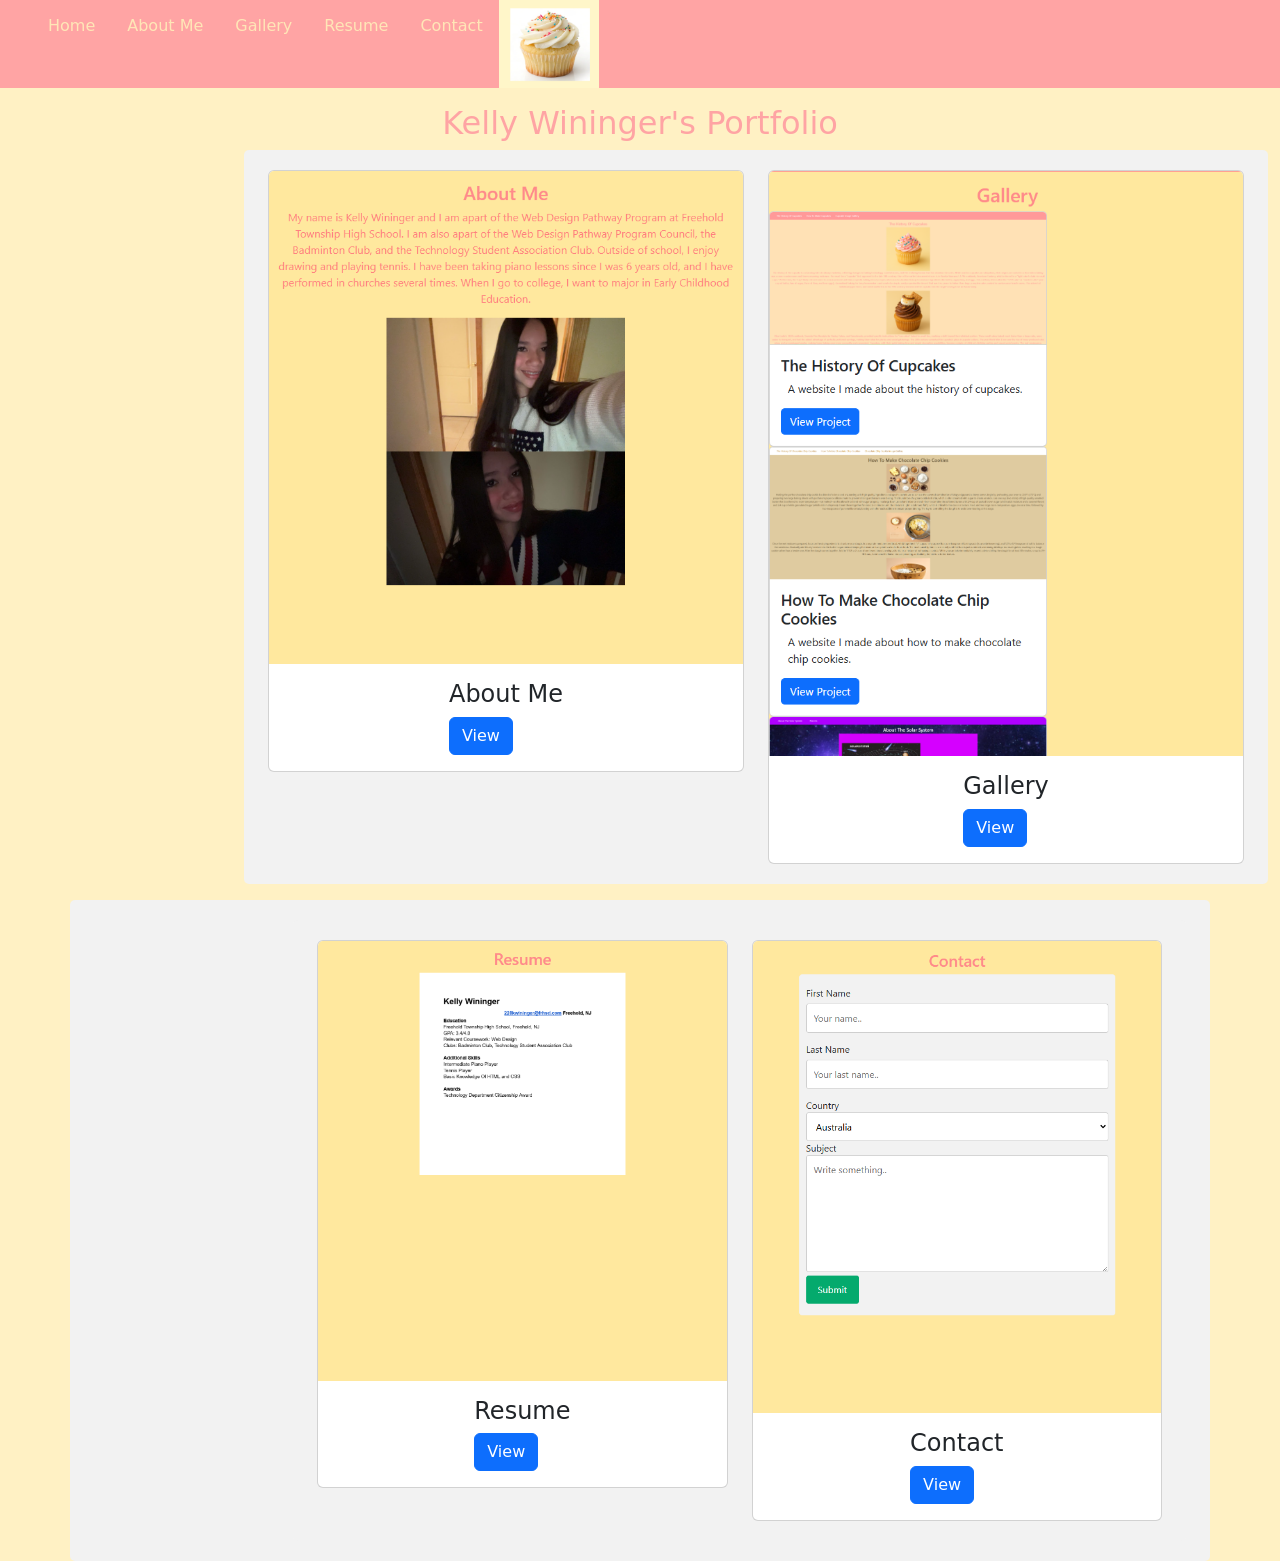
<file: index.html>
<!DOCTYPE html>
<html>
<head>
<title>Home</title>
<meta charset="utf-8">
    <meta name="viewport" content="width=device-width, initial-scale=1">
    <title>Home</title>
	<link rel="stylesheet" href="style.css" />
   <link href="https://cdn.jsdelivr.net/npm/bootstrap@5.3.3/dist/css/bootstrap.min.css" rel="stylesheet">
  <script src="https://cdn.jsdelivr.net/npm/bootstrap@5.3.3/dist/js/bootstrap.bundle.min.js"></script>

</head>
  <body style="background-color: rgb(255, 241, 196);"></body>

<ul>
      <a href="https://kelly-wininger.github.io/Cupcakes/index.html" class="logo-link">
    <img src="img/Screenshot 2026-04-24 083911.png" alt="Company Logo" class="logo-img" style="width: 100px;">
  </a>
  <li><a href="index.html">Home</a></li>
  <li><a href="aboutme.html">About Me</a></li>
  <li><a href="gallery.html">Gallery</a></li>
  <li><a href="resume.html">Resume</a></li>
    <li><a href="contact.html">Contact</a></li>

</ul>
<h2 id="head">Kelly Wininger's Portfolio</h2>
<div class ="hi">
<div class="row container ">
<div class="col-6">
  <div class="card" >
    <img class="card-img-top" src="img/Screenshot 2026-05-07 110429.png" alt="Card image" style="width:100%">
    <div class="card-body">
      <h4 class="card-title">About Me</h4>
      <a href="aboutme.html" class="btn btn-primary">View</a>
    </div>
  </div>
</div>
 
 <div class="col-6">
  <div class="card">
    <img class="card-img-top" src="img/Screenshot 2026-05-07 110446.png" alt="Card image" style="width:100%; align-items: center;">
    <div class="card-body">
      <h4 class="card-title">Gallery</h4>
      <a href="gallery.html" class="btn btn-primary">View</a>
    </div>
  </div>
  </div>
  </div>
  </div>
  <div class="container mt-3">

 <div class ="hi">
<div class="row container ">
<div class="col-6">
  <div class="card" >
    <img class="card-img-top" src="img/Screenshot 2026-05-07 110507.png" alt="Card image" style="width:100%">
    <div class="card-body">
      <h4 class="card-title">Resume</h4>
      <a href="resume.html" class="btn btn-primary">View</a>
    </div>
  </div>
</div>
 
 <div class="col-6">
  <div class="card">
    <img class="card-img-top" src="img/Screenshot 2026-05-11 084328.png" alt="Card image" style="width:100%; align-items: center;">
    <div class="card-body">
      <h4 class="card-title">Contact</h4>
      <a href="contact.html" class="btn btn-primary">View</a>
    </div>
  </div>
  </div>
  </div>
  </div>
    <script src="https://cdn.jsdelivr.net/npm/bootstrap@5.2.3/dist/js/bootstrap.bundle.min.js" integrity="sha384-kenU1KFdBIe4zVF0s0G1M5b4hcpxyD9F7jL+jjXkk+Q2h455rYXK/7HAuoJl+0I4" crossorigin="anonymous"></script>
  </body>
</html>
</file>
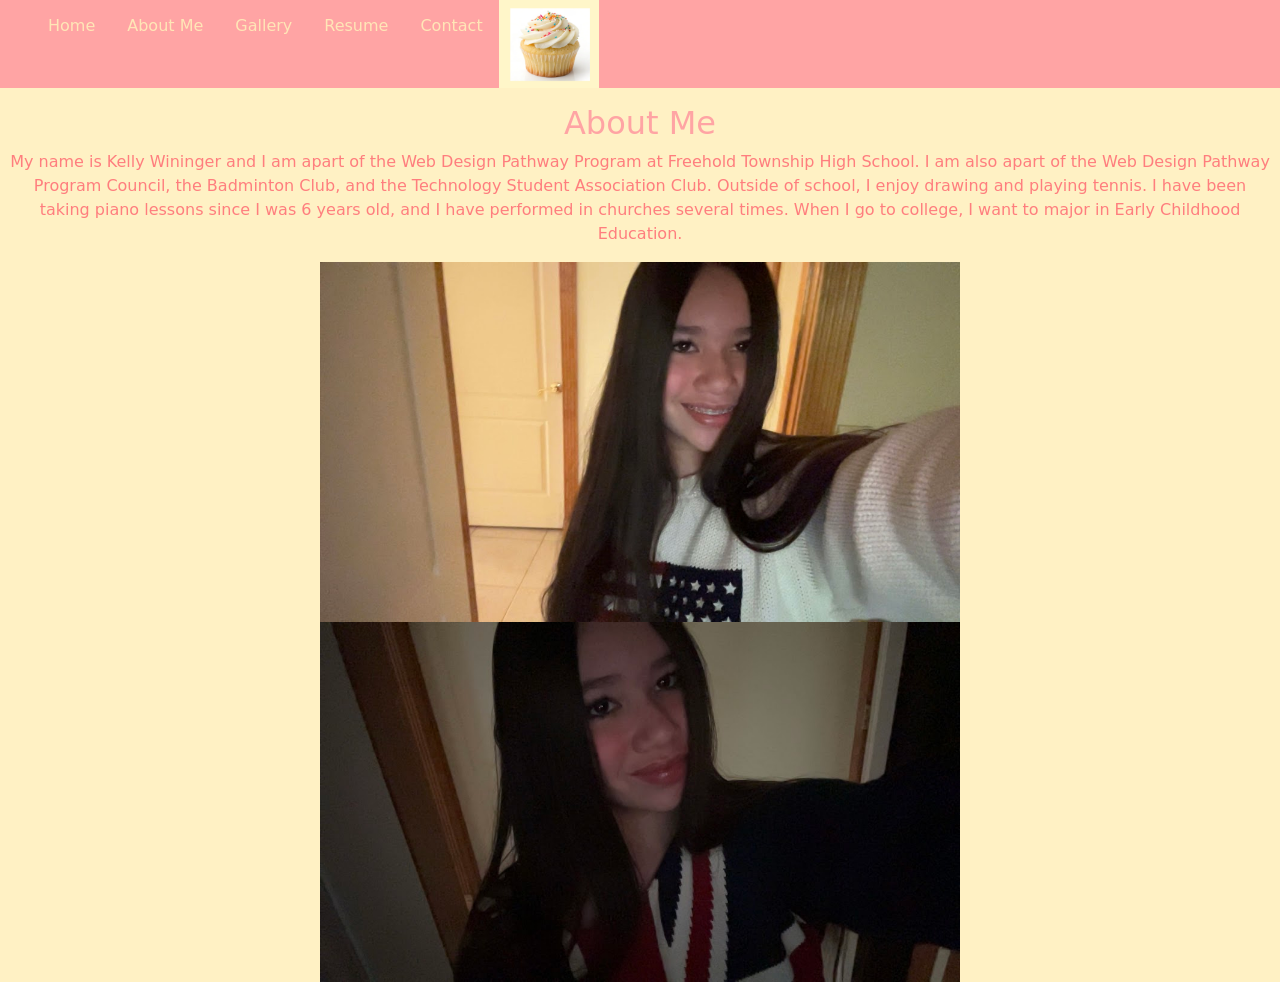
<file: aboutme.html>
<!DOCTYPE html>
<html>
<head>
<title>About Me</title>
<meta charset="utf-8">
    <meta name="viewport" content="width=device-width, initial-scale=1">
    <title>About Me</title>
	<link rel="stylesheet" href="style.css" />
   <link href="https://cdn.jsdelivr.net/npm/bootstrap@5.3.3/dist/css/bootstrap.min.css" rel="stylesheet">
  <script src="https://cdn.jsdelivr.net/npm/bootstrap@5.3.3/dist/js/bootstrap.bundle.min.js"></script>

</head>
  <body style="background-color: rgb(255, 241, 196);"></body>
<ul>
      <a href="https://kelly-wininger.github.io/Cupcakes/index.html" class="logo-link">
    <img src="img/Screenshot 2026-04-24 083911.png" alt="Company Logo" class="logo-img" style="width: 100px;">
  </a>
  <li><a href="index.html">Home</a></li>
  <li><a href="aboutme.html">About Me</a></li>
  <li><a href="gallery.html">Gallery</a></li>
  <li><a href="resume.html">Resume</a></li>
    <li><a href="contact.html">Contact</a></li>

</ul>
<h2 id="head">About Me</h2>
<p id="para">My name is Kelly Wininger and I am apart of the Web Design Pathway Program at Freehold Township High School. I am also apart of the Web Design Pathway Program Council, the Badminton Club, and the Technology Student Association Club. Outside of school, I enjoy drawing and playing tennis. I have been taking piano lessons since I was 6 years old, and I have performed in churches several times. When I go to college, I want to major in Early Childhood Education.</p>
  <img id="img" src="img/IMG_0543.jpeg" integrity="sha384-kenU1KFdBIe4zVF0s0G1M5b4hcpxyD9F7jL+jjXkk+Q2h455rYXK/7HAuoJl+0I4" crossorigin="anonymous"></script>
  <img id="img" src="img/IMG_0879 (1).jpeg" integrity="sha384-kenU1KFdBIe4zVF0s0G1M5b4hcpxyD9F7jL+jjXkk+Q2h455rYXK/7HAuoJl+0I4" crossorigin="anonymous"></script>

</body>
</html>
</file>
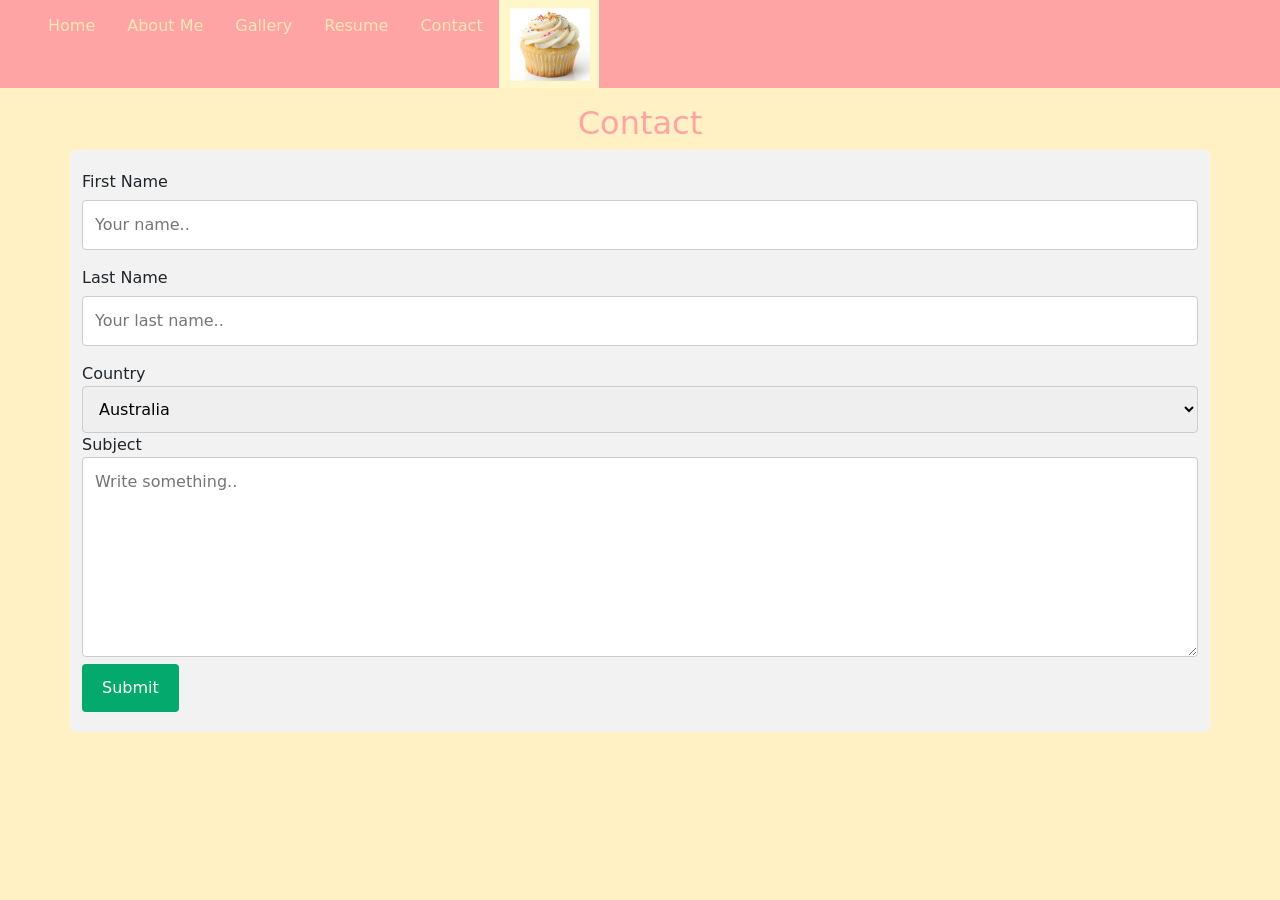
<file: contact.html>
<!DOCTYPE html>
<html>
<head>
<title>Contact</title>
<meta charset="utf-8">
    <meta name="viewport" content="width=device-width, initial-scale=1">
    <title>Contact</title>
	<link rel="stylesheet" href="style.css" />
   <link href="https://cdn.jsdelivr.net/npm/bootstrap@5.3.3/dist/css/bootstrap.min.css" rel="stylesheet">
  <script src="https://cdn.jsdelivr.net/npm/bootstrap@5.3.3/dist/js/bootstrap.bundle.min.js"></script>

</head>
  <body style="background-color: rgb(255, 241, 196);"></body>

<ul>
      <a href="https://kelly-wininger.github.io/Cupcakes/index.html" class="logo-link">
    <img src="img/Screenshot 2026-04-24 083911.png" alt="Company Logo" class="logo-img" style="width: 100px;">
  </a>
  <li><a href="index.html">Home</a></li>
  <li><a href="aboutme.html">About Me</a></li>
  <li><a href="gallery.html">Gallery</a></li>
  <li><a href="resume.html">Resume</a></li>
    <li><a href="contact.html">Contact</a></li>

</ul>
<h2 id="head">Contact</h2>
<div class="container">
  <form action="/action_page.php">
    <label for="fname">First Name</label>
    <input type="text" id="fname" name="firstname" placeholder="Your name..">

    <label for="lname">Last Name</label>
    <input type="text" id="lname" name="lastname" placeholder="Your last name..">

    <label for="country">Country</label>
    <select id="country" name="country">
      <option value="australia">Australia</option>
      <option value="canada">Canada</option>
      <option value="usa">USA</option>
    </select>

    <label for="subject">Subject</label>
    <textarea id="subject" name="subject" placeholder="Write something.." style="height:200px"></textarea>

    <input type="submit" value="Submit">
  </form>
</div>
    <script src="https://cdn.jsdelivr.net/npm/bootstrap@5.2.3/dist/js/bootstrap.bundle.min.js" integrity="sha384-kenU1KFdBIe4zVF0s0G1M5b4hcpxyD9F7jL+jjXkk+Q2h455rYXK/7HAuoJl+0I4" crossorigin="anonymous"></script>
  </body>
</html>
</file>
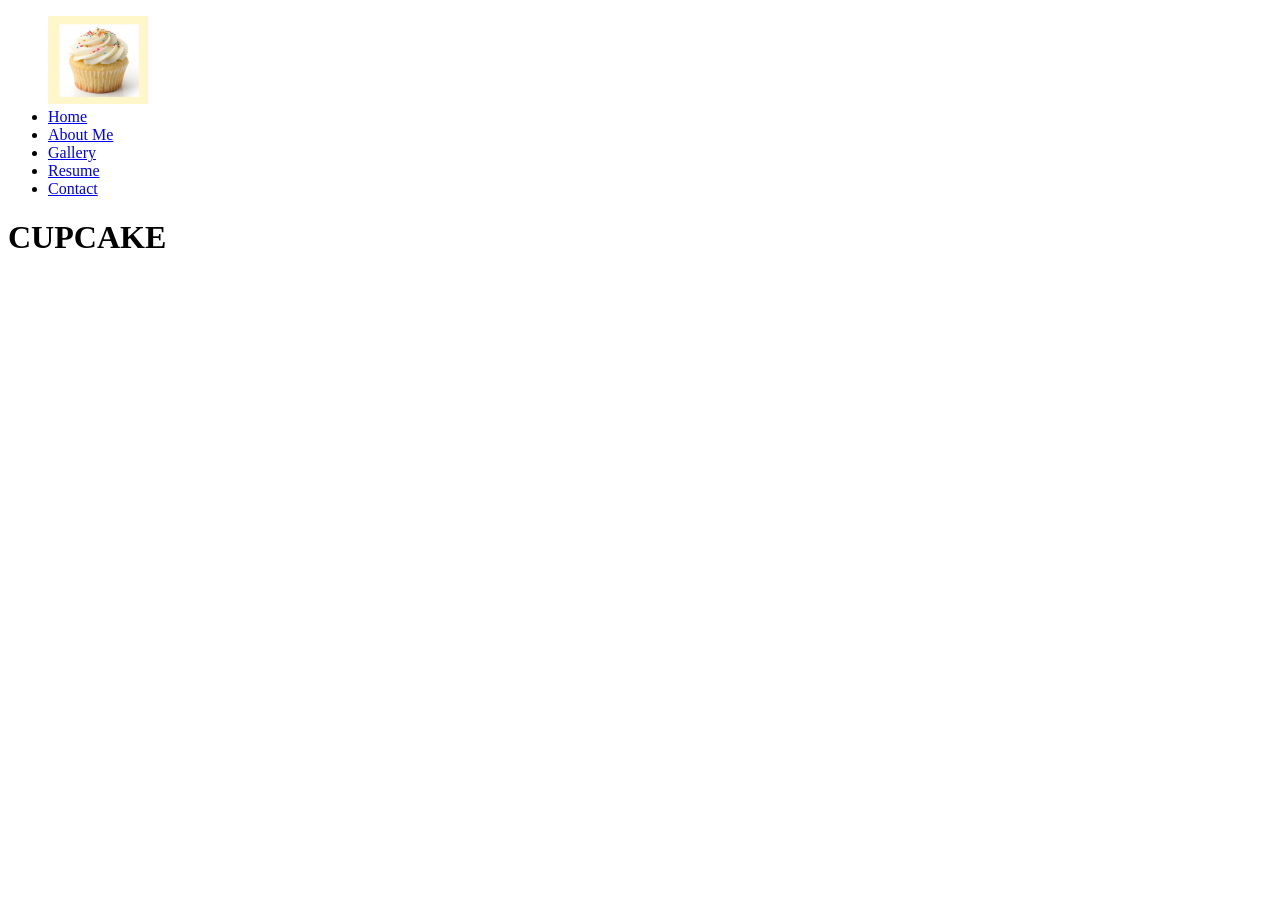
<file: cupcake.html>
<!DOCTYPE html>
<html>
<head>
    <body>
    <title>Cupcakes</title>
<head>
    <meta charset="utf-8">
    <meta name="viewport" content="width=device-width, user-scalable=no, initial-scale=1.0">
    <link href="https://fonts.googleapis.com/css?family=Montserrat:900&display=swap" rel="stylesheet">
</head>
<body>
<ul>
      <a href="https://kelly-wininger.github.io/Cupcakes/index.html" class="logo-link">
    <img src="img/Screenshot 2026-04-24 083911.png" alt="Company Logo" class="logo-img" style="width: 100px;">
  </a>
  <li><a href="index.html">Home</a></li>
  <li><a href="aboutme.html">About Me</a></li>
  <li><a href="gallery.html">Gallery</a></li>
  <li><a href="resume.html">Resume</a></li>
    <li><a href="contact.html">Contact</a></li>

</ul>
    <h1>
        CUPCAKE
        <br>
<!--         <a href="    https://www.google.com.mx/url?sa=i&rct=j&q=&esrc=s&source=images&cd=&ved=2ahUKEwjfg9yj2IXjAhVMDq0KHeRZCzEQjRx6BAgBEAU&url=https%3A%2F%2Fwww.pinterest.com.au%2Fpin%2F456552480969459207%2F&psig=AOvVaw1o3PNGWJBBIp8RCl_qLVyD&ust=1561588401288316
    " target="_blank"> Link to original image</a> -->
    </h1>

    <div class="particles" id="particles"></div>

    <div class="main" >
        <div class="base"></div>
        <div class="sdw"></div>

        <div class="eye eye-l"></div>
        <div class="eye eye-r"></div>
        <div class="shadow shadow-l"></div>
        <div class="shadow shadow-r"></div>
        <div class="mouth"></div>

        <div class="top">
            <div class="top__item"></div>
            <div class="top__item"></div>
            <div class="top__item"></div>
        </div>

        <div class="colors">
            <div class="chips chips--blue"></div>
            <div class="chips chips--pink chips--rotate"></div>
            <div class="chips chips--green"></div>
            <div class="chips chips--blue chips--rotate"></div>
            <div class="chips chips--pink"></div>
            <div class="chips chips--green chips--rotate"></div>
            <div class="chips chips--blue"></div>
        </div>
    </div>

</body>
    </body>
</head>
</html>
</file>
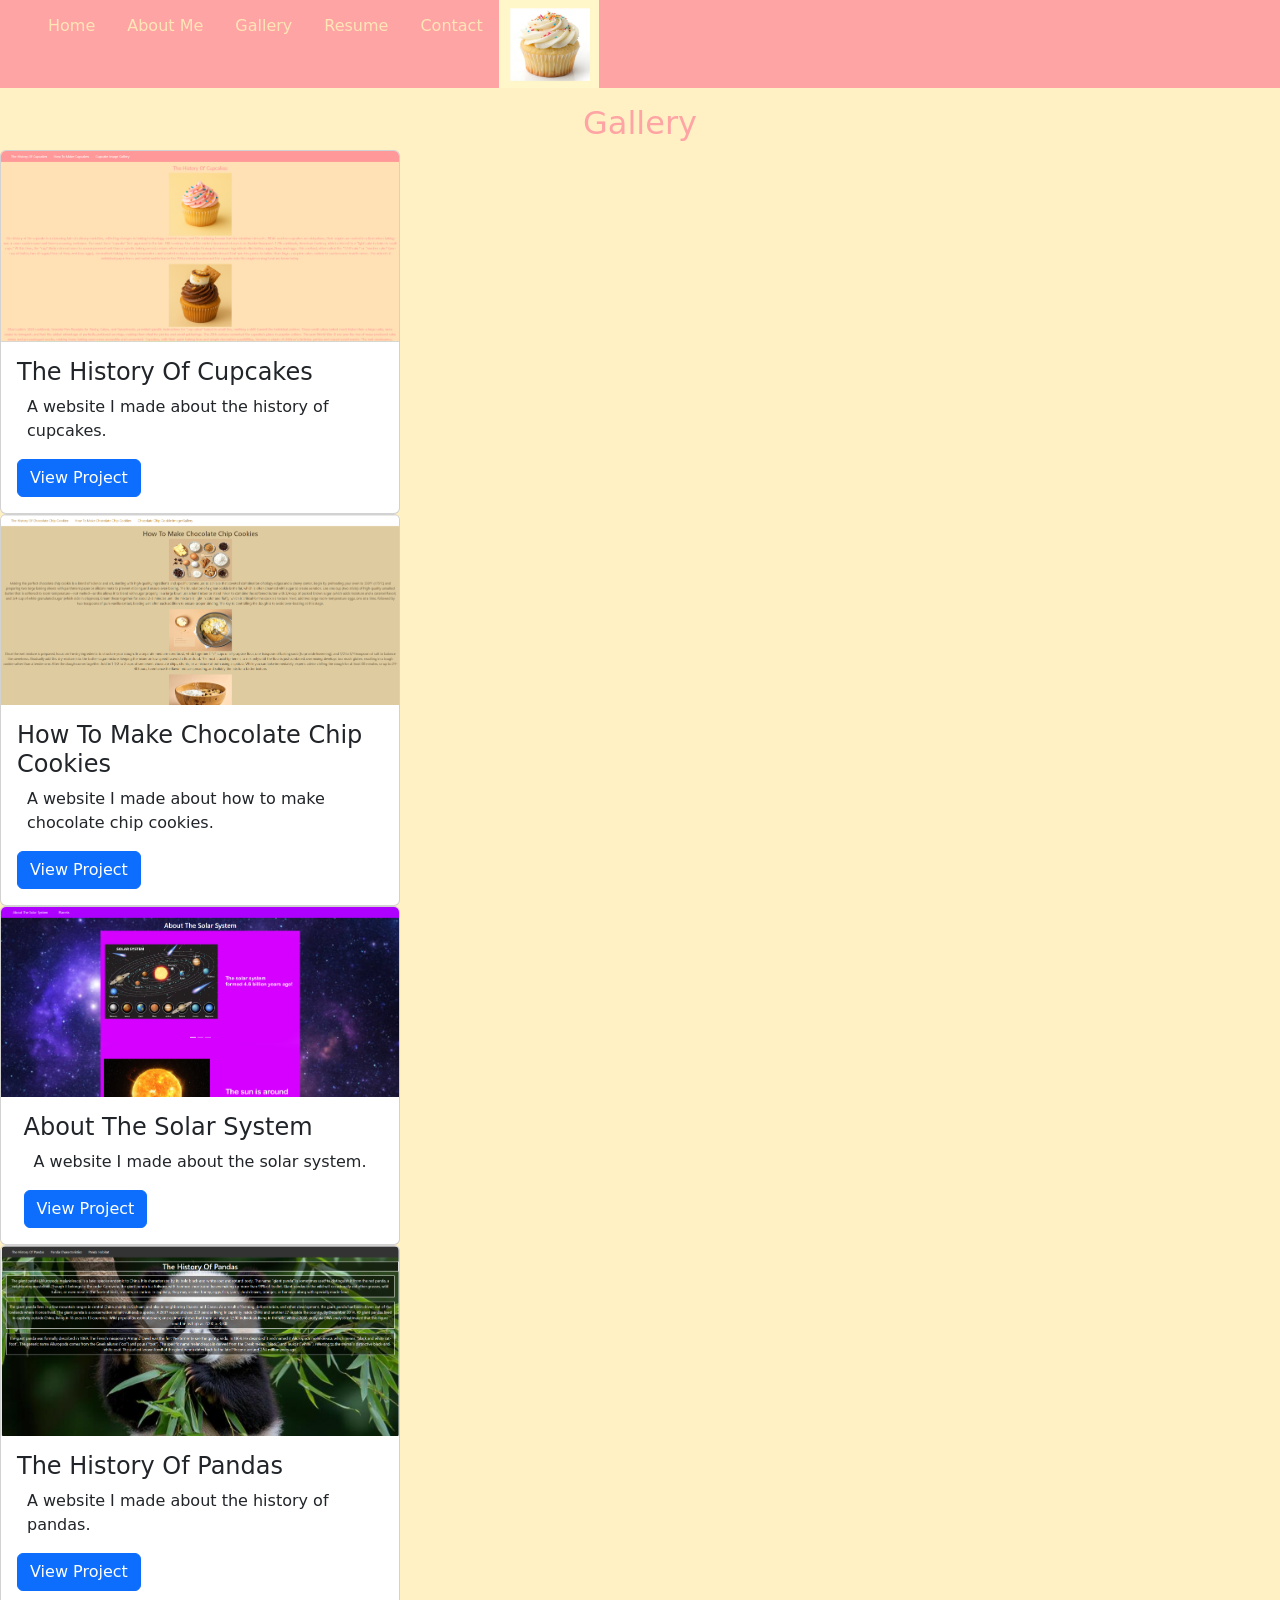
<file: gallery.html>
<!DOCTYPE html>
<html>
<head>
<title>Gallery</title>
<meta charset="utf-8">
    <meta name="viewport" content="width=device-width, initial-scale=1">
    <title>Gallery</title>
	<link rel="stylesheet" href="style.css" />
   <link href="https://cdn.jsdelivr.net/npm/bootstrap@5.3.3/dist/css/bootstrap.min.css" rel="stylesheet">
  <script src="https://cdn.jsdelivr.net/npm/bootstrap@5.3.3/dist/js/bootstrap.bundle.min.js"></script>

</head>
  <body style="background-color: rgb(255, 241, 196);"></body>
<ul>
      <a href="https://kelly-wininger.github.io/Cupcakes/index.html" class="logo-link">
    <img src="img/Screenshot 2026-04-24 083911.png" alt="Company Logo" class="logo-img" style="width: 100px;">
  </a>
  <li><a href="index.html">Home</a></li>
  <li><a href="aboutme.html">About Me</a></li>
  <li><a href="gallery.html">Gallery</a></li>
  <li><a href="resume.html">Resume</a></li>
    <li><a href="contact.html">Contact</a></li>

</ul>
<h2 id="head">Gallery</h2>
<div class="card" style="width:400px; align-items: center;">
  <img class="card-img-top" src="img/Screenshot 2026-05-01 100906.png" alt="Card image">
  <div class="card-body">
    <h4 class="card-title">The History Of Cupcakes</h4>
    <p class="card-text">A website I made about the history of cupcakes.</p>
    <a href="https://kelly-wininger.github.io/Cupcakes/index.html" class="btn btn-primary">View Project</a>
  </div>
</div>
<div class="card" style="width:400px; align-items: center;">
  <img class="card-img-top" src="img/Screenshot 2026-05-01 101855.png" alt="Card image">
  <div class="card-body">
    <h4 class="card-title">How To Make Chocolate Chip Cookies</h4>
    <p class="card-text">A website I made about how to make chocolate chip cookies.</p>
    <a href="https://kelly-wininger.github.io/Chocolate-Chip-Cookies/index.html" class="btn btn-primary">View Project</a>
  </div>
</div>
<div class="card" style="width:400px">
  <img class="card-img-top" src="img/Screenshot 2026-05-01 102845.png"alt="Card image">
  <div class="card-body">
    <h4 class="card-title">About The Solar System</h4>
    <p class="card-text">A website I made about the solar system.</p>
    <a href="https://kelly-wininger.github.io/Solar-System/index.html" class="btn btn-primary">View Project</a> 
  </div>
</div>
</div>
<div class="card" style="width:400px">
  <img class="card-img-top" src="img/Screenshot 2026-06-11 101751.png"alt="Card image">
  <div class="card-body">
    <h4 class="card-title">The History Of Pandas</h4>
    <p class="card-text">A website I made about the history of pandas.</p>
    <a href="https://kelly-wininger.github.io/Panda/" class="btn btn-primary">View Project</a> 
  </div>
</div>
    <script src="https://cdn.jsdelivr.net/npm/bootstrap@5.2.3/dist/js/bootstrap.bundle.min.js" integrity="sha384-kenU1KFdBIe4zVF0s0G1M5b4hcpxyD9F7jL+jjXkk+Q2h455rYXK/7HAuoJl+0I4" crossorigin="anonymous"></script>
  </body>
</html>
</file>
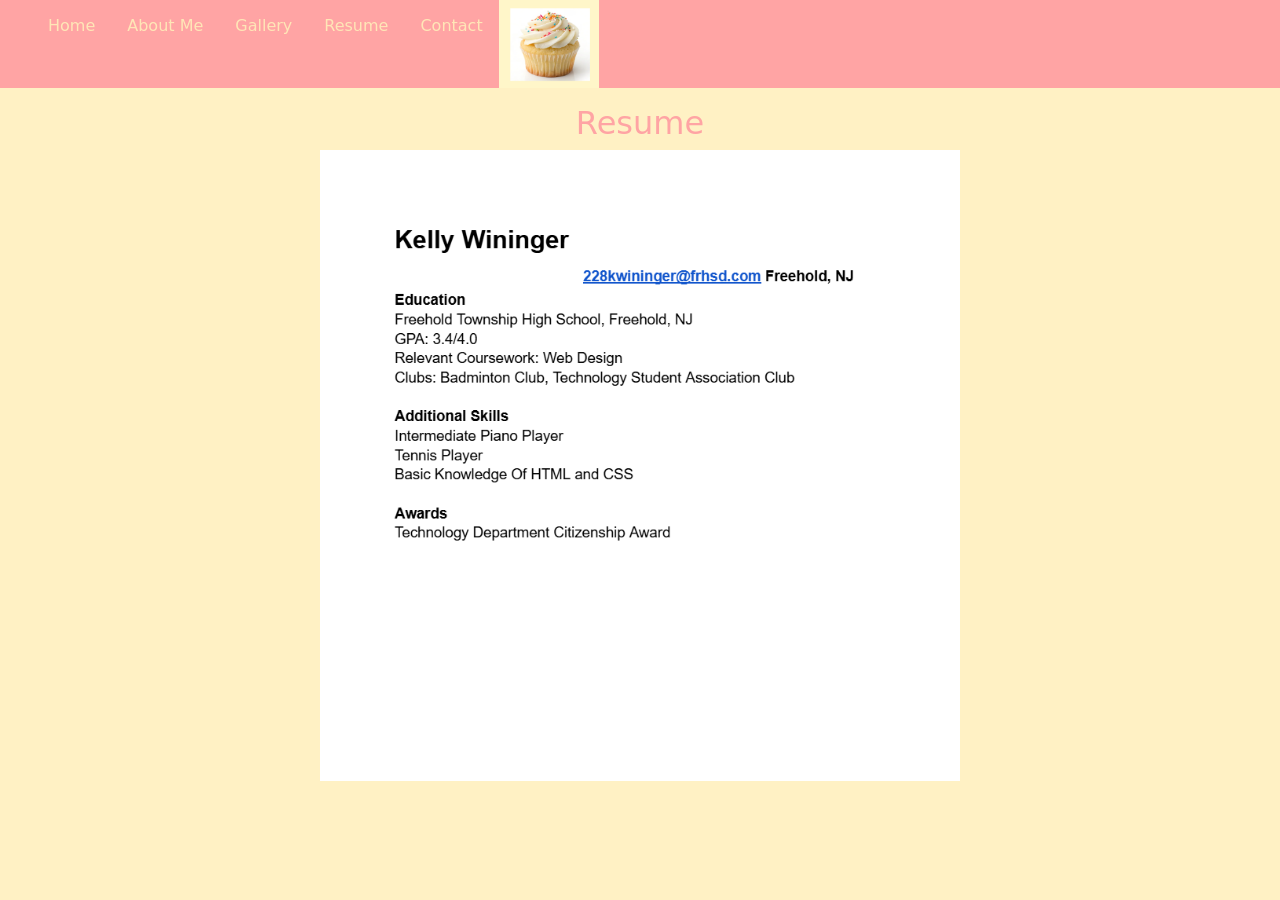
<file: resume.html>
<!DOCTYPE html>
<html>
<head>
<title>Resume</title>
<meta charset="utf-8">
    <meta name="viewport" content="width=device-width, initial-scale=1">
    <title>Resume</title>
	<link rel="stylesheet" href="style.css" />
   <link href="https://cdn.jsdelivr.net/npm/bootstrap@5.3.3/dist/css/bootstrap.min.css" rel="stylesheet">
  <script src="https://cdn.jsdelivr.net/npm/bootstrap@5.3.3/dist/js/bootstrap.bundle.min.js"></script>

</head>
  <body style="background-color: rgb(255, 241, 196);"></body>

<ul>
      <a href="https://kelly-wininger.github.io/Cupcakes/index.html" class="logo-link">
    <img src="img/Screenshot 2026-04-24 083911.png" alt="Company Logo" class="logo-img" style="width: 100px;">
  </a>
  <li><a href="index.html">Home</a></li>
  <li><a href="aboutme.html">About Me</a></li>
  <li><a href="gallery.html">Gallery</a></li>
  <li><a href="resume.html">Resume</a></li>
    <li><a href="contact.html">Contact</a></li>

</ul>
<h2 id="head">Resume</h2>
<img id="img" src="img/Screenshot 2026-05-06 101338.png"></img>
    <script src="https://cdn.jsdelivr.net/npm/bootstrap@5.2.3/dist/js/bootstrap.bundle.min.js" integrity="sha384-kenU1KFdBIe4zVF0s0G1M5b4hcpxyD9F7jL+jjXkk+Q2h455rYXK/7HAuoJl+0I4" crossorigin="anonymous"></script>
  </body>
</html>
</file>
<file: style.css>
body {
  margin: 0;
  padding: 0;
}

h2, p {
  margin: 10px;
}

ul {
  list-style-type: none;
  margin: 0;
  padding: 0;
  overflow: hidden;
  background-color: #ffa4a4;
}

ul li {
  float: left;
}

ul li a {
  display: block;
  color: rgb(255, 230, 183);
  text-align: center;
  padding: 14px 16px;
  text-decoration: none;
}

ul li a:hover {
  background-color: #ff8c8c;
}

#head {
  text-align: center;
  color: #ffa4a4;
}

#para {
  text-align: center;
  color: rgb(255, 126, 126);
}
#img {
  display: block;
  margin-left: auto;
  margin-right: auto;
  width: 50%;
}
body {font-family: Arial, Helvetica, sans-serif;}
* {box-sizing: border-box;}

input[type=text], select, textarea {
  width: 100%;
  padding: 12px;
  border: 1px solid #ccc;
  border-radius: 4px;
  box-sizing: border-box;
  margin-top: 6px;
  margin-bottom: 16px;
  resize: vertical;
}

input[type=submit] {
  background-color: #04AA6D;
  color: white;
  padding: 12px 20px;
  border: none;
  border-radius: 4px;
  cursor: pointer;
}

input[type=submit]:hover {
  background-color: #45a049;
}

.container {
  border-radius: 5px;
  background-color: #f2f2f2;
  padding: 20px;

}
.hi {
  margin-left:20%
  
}

.card{
  display: flex;
  justify-content: center;
  align-items: center;
  flex-direction: column;
  background-color: #f2f2f2;
  width:100%;
}
</file>
